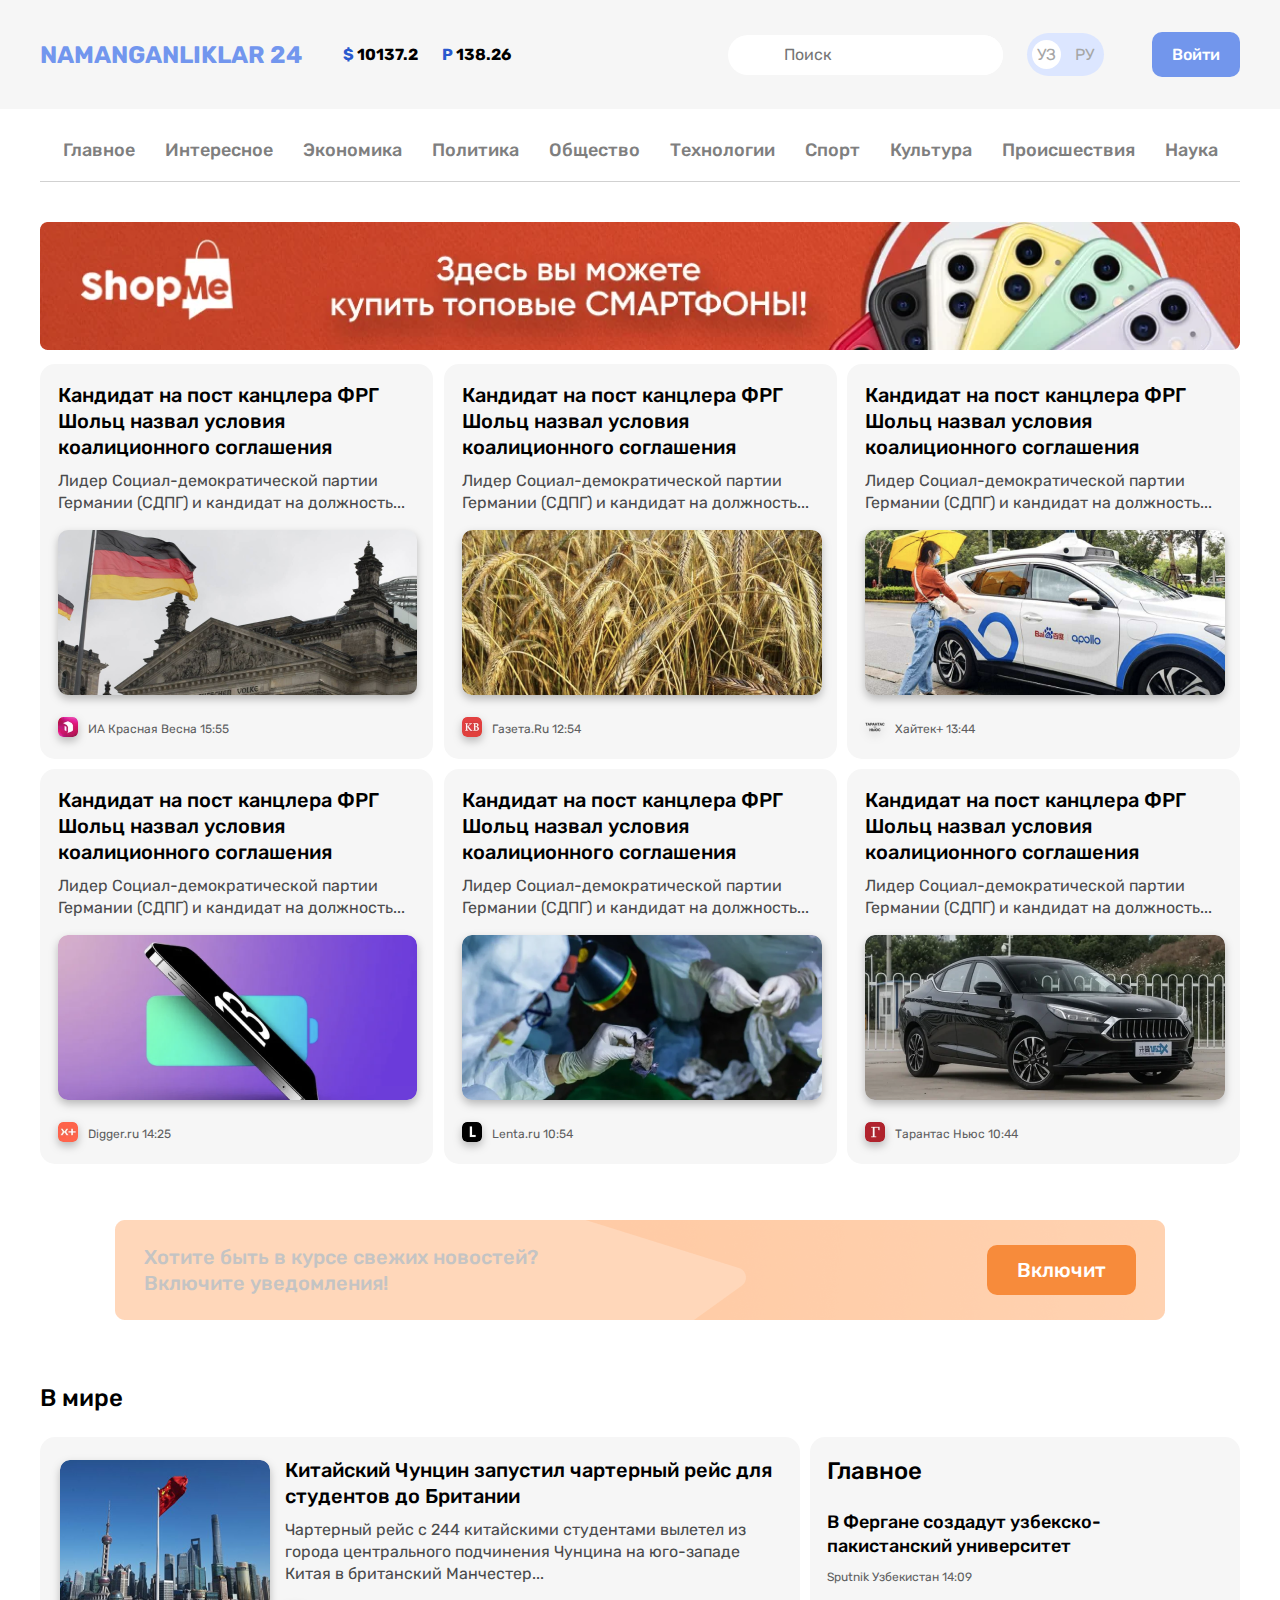
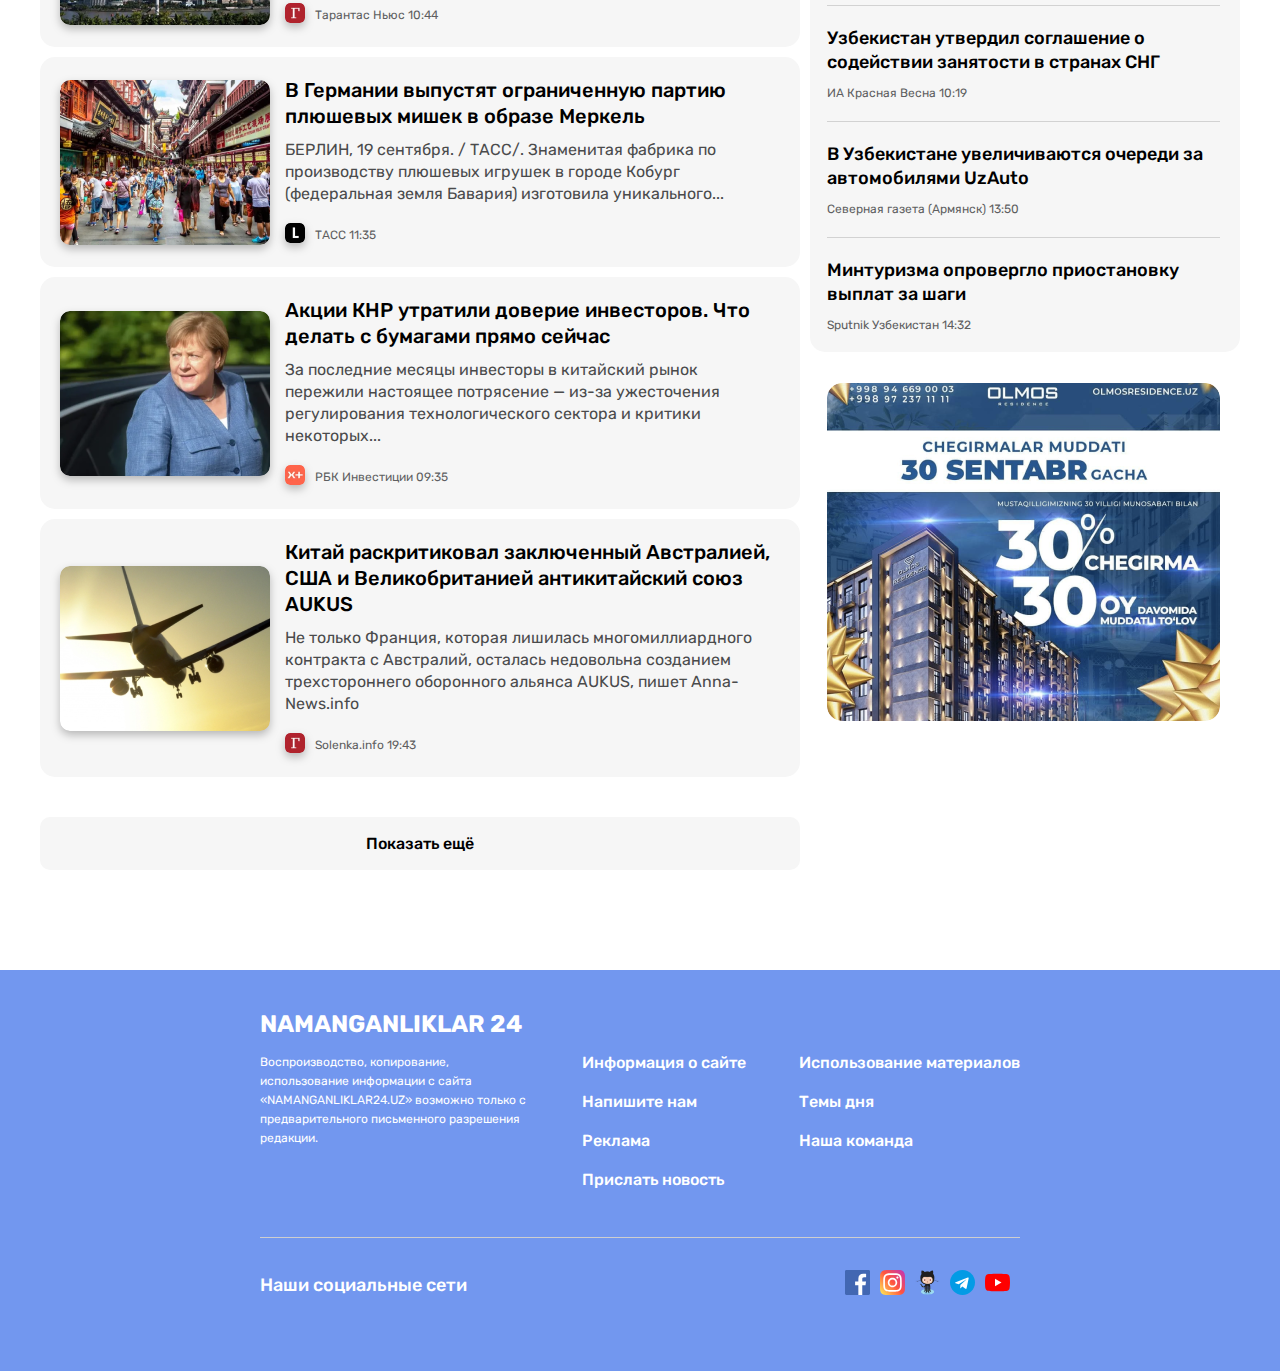
<file: index.html>
<!DOCTYPE html>
<html lang="en">
<head>
    <meta charset="UTF-8">
    <meta http-equiv="X-UA-Compatible" content="IE=edge">
    <meta name="viewport" content="width=device-width, initial-scale=1.0">
    <link rel="shortcut icon" href="images/IMG_20220930_093514_prev_ui.png" type="image/png">
    <link rel="stylesheet" href="https://cdnjs.cloudflare.com/ajax/libs/font-awesome/6.1.2/css/all.min.css" integrity="sha512-1sCRPdkRXhBV2PBLUdRb4tMg1w2YPf37qatUFeS7zlBy7jJI8Lf4VHwWfZZfpXtYSLy85pkm9GaYVYMfw5BC1A==" crossorigin="anonymous" referrerpolicy="no-referrer" />
    <title>Namanganliklar</title>
    <link rel="stylesheet" href="css/main.css">
    <link rel="stylesheet" href="css/shared.css">
</head>
<body>
    
    <header>

        <div class="container header-container">
            <div class="left-header">
                <a href="index.html" class="logo-link">NAMANGANLIKLAR 24</a>
                <div class="currency">
                    <p><span class="header-span">$</span> 10137.2</p>
                    <p><span class="header-span">P</span> 138.26</p>
                </div>
            </div>
            <div class="right-header">
                <div class="search-main">
                    <button class="fa-search-item"><i class="fas fa-search fasearch"></i></button>
                    <div class="search-box">
                        <label for="search-box" class="fas fa-search"></label>
                        <input type="search" id="search-box" placeholder="Поиск">
                    </div>
                </div>
                <div class="language">
                    <a href="#">УЗ</a>
                    <a href="#">РУ</a>
                </div>
                <a class="voyti" href="#">Войти</a>
            </div>
        </div>
    </header>

    <main>
        <div class="container">
            <div class="bottom-header">
                <nav>
                    <ul class="header-items">
                        <li class="header-item">
                            <a href="#">Главное</a>
                        </li>
                        <li class="header-item">
                            <a href="#">Интересное</a>
                        </li>
                        <li class="header-item">
                            <a href="#">Экономика</a>
                        </li>
                        <li class="header-item">
                            <a href="#">Политика</a>
                        </li>
                        <li class="header-item">
                            <a href="#">Общество</a>
                        </li>
                        <li class="header-item">
                            <a href="#">Технологии</a>
                        </li>
                        <li class="header-item">
                            <a href="#">Спорт</a>
                        </li>
                        <li class="header-item">
                            <a href="#">Культура</a>
                        </li>
                        <li class="header-item">
                            <a href="#">Происшествия</a>
                        </li>
                        <li class="header-item">
                            <a href="#">Наука</a>
                        </li>
                    </ul>
                </nav>
            </div>
        </div>

        <section class="main-img">
            <div class="container">
                <img src="images/main-img.png" alt="">
            </div>
        </section>


        <section class="home-main">

            <div class="container">
                <ul class="home-items">
                    <li class="home-item">
                        <h4>Кандидат на пост канцлера ФРГ Шольц назвал условия коалиционного соглашения</h4>
                        <p>Лидер Социал-демократической партии Германии (СДПГ) и кандидат на должность...</p>
                        <img class="home-main-img" src="images/home-main-img-1.png" alt="">
                        <div class="spans">
                            <span class="home-item-span">
                                <img src="images/home-span-img-1.svg" alt="">
                            </span>
                            <span class="home-item-span">
                                ИА Красная Весна 15:55
                            </span>
                        </div>
                    </li>
                    <li class="home-item">
                        <h4>Кандидат на пост канцлера ФРГ Шольц назвал условия коалиционного соглашения</h4>
                        <p>Лидер Социал-демократической партии Германии (СДПГ) и кандидат на должность...</p>
                        <img class="home-main-img" src="images/home-main-img-2.png" alt="">
                        <div class="spans">
                            <span class="home-item-span">
                                <img src="images/home-span-img-2.svg" alt="">
                            </span>
                            <span class="home-item-span">
                                Газета.Ru 12:54
                            </span>
                        </div>
                    </li>
                    <li class="home-item">
                        <h4>Кандидат на пост канцлера ФРГ Шольц назвал условия коалиционного соглашения</h4>
                        <p>Лидер Социал-демократической партии Германии (СДПГ) и кандидат на должность...</p>
                        <img class="home-main-img" src="images/home-main-img-3.png" alt="">
                        <div class="spans">
                            <span class="home-item-span">
                                <img src="images/home-span-img-3.svg" alt="">
                            </span>
                            <span class="home-item-span">
                                Хайтек+ 13:44
                            </span>
                        </div>
                    </li>
                </ul>
                
                <ul class="home-items">
                    <li class="home-item">
                        <h4>Кандидат на пост канцлера ФРГ Шольц назвал условия коалиционного соглашения</h4>
                        <p>Лидер Социал-демократической партии Германии (СДПГ) и кандидат на должность...</p>
                        <img class="home-main-img" src="images/home-main-img-4.png" alt="">
                        <div class="spans">
                            <span class="home-item-span">
                                <img src="images/home-span-img-4.svg" alt="">
                            </span>
                            <span class="home-item-span">
                                Digger.ru 14:25
                            </span>
                        </div>
                    </li>
                    <li class="home-item">
                        <h4>Кандидат на пост канцлера ФРГ Шольц назвал условия коалиционного соглашения</h4>
                        <p>Лидер Социал-демократической партии Германии (СДПГ) и кандидат на должность...</p>
                        <img class="home-main-img" src="images/home-main-img-5.png" alt="">
                        <div class="spans">
                            <span class="home-item-span">
                                <img src="images/home-span-img-5.svg" alt="">
                            </span>
                            <span class="home-item-span">
                                Lenta.ru 10:54
                            </span>
                        </div>
                    </li>
                    <li class="home-item">
                        <h4>Кандидат на пост канцлера ФРГ Шольц назвал условия коалиционного соглашения</h4>
                        <p>Лидер Социал-демократической партии Германии (СДПГ) и кандидат на должность...</p>
                        <img class="home-main-img" src="images/home-main-img-6.png" alt="">
                        <div class="spans">
                            <span class="home-item-span">
                                <img src="images/home-span-img-6.svg" alt="">
                            </span>
                            <span class="home-item-span">
                                Тарантас Ньюс 10:44
                            </span>
                        </div>
                    </li>
                </ul>
            </div>
            
        </section>

        <section class="vklyuchit">
            <div class="container">
                <h1>
                    Хотите быть в курсе свежих новостей? <br> Включите уведомления!
                </h1>
                <a href="#">Включит</a>
            </div>
        </section>

        <section class="mire">
            <div class="container">
                <h1 class="main-heading">В мире</h1>
                <div class="mire-main">
                    <div class="mire-left">
                        <ul>
                            <li>
                                <img class="home-main-img" src="images/mire-left-1.png" alt="">
                                <div class="mire-left-content">
                                    <h4>Китайский Чунцин запустил чартерный рейс для студентов до Британии</h4>
                                    <p>Чартерный рейс с 244 китайскими студентами вылетел из города центрального подчинения Чунцина на юго-западе Китая в британский Манчестер...</p>
                                    <div class="spans">
                                        <span class="home-item-span">
                                            <img src="images/home-span-img-6.svg" alt="">
                                        </span>
                                        <span class="home-item-span">
                                            Тарантас Ньюс 10:44
                                        </span>
                                    </div>
                                </div>
                            </li>
                            <li>
                                <img class="home-main-img" src="images/mire-left-2.png" alt="">
                                <div class="mire-left-content">
                                    <h4>В Германии выпустят ограниченную партию плюшевых мишек в образе Меркель</h4>
                                    <p>БЕРЛИН, 19 сентября. / ТАСС/. Знаменитая фабрика по производству плюшевых игрушек в городе Кобург (федеральная земля Бавария) изготовила уникального...</p>
                                    <div class="spans">
                                        <span class="home-item-span">
                                            <img src="images/home-span-img-5.svg" alt="">
                                        </span>
                                        <span class="home-item-span">
                                            ТАСС 11:35
                                        </span>
                                    </div>
                                </div>
                            </li>
                            <li>
                                <img class="home-main-img" src="images/mire-left-3.png" alt="">
                                <div class="mire-left-content">
                                    <h4>Акции КНР утратили доверие инвесторов. Что делать с бумагами прямо сейчас</h4>
                                    <p>За последние месяцы инвесторы в китайский рынок пережили настоящее потрясение — из-за ужесточения регулирования технологического сектора и критики некоторых...</p>
                                    <div class="spans">
                                        <span class="home-item-span">
                                            <img src="images/home-span-img-4.svg" alt="">
                                        </span>
                                        <span class="home-item-span">
                                            РБК Инвестиции 09:35
                                        </span>
                                    </div>
                                </div>
                            </li>
                            <li>
                                <img class="home-main-img" src="images/mire-left-4.png" alt="">
                                <div class="mire-left-content">
                                    <h4>Китай раскритиковал заключенный Австралией, США и Великобританией антикитайский союз AUKUS</h4>
                                    <p>Не только Франция, которая лишилась многомиллиардного контракта с Австралий, осталась недовольна созданием трехстороннего оборонного альянса AUKUS, пишет Anna-News.info</p>
                                    <div class="spans">
                                        <span class="home-item-span">
                                            <img src="images/home-span-img-6.svg" alt="">
                                        </span>
                                        <span class="home-item-span">
                                            Solenka.info 19:43
                                        </span>
                                    </div>
                                </div>
                            </li>
                        </ul>
                        <a href="html/list.html">Показать ещё </a>
                    </div>
                    <div class="mire-right">
                        <h1>Главное</h1>
                        <ul>
                            <li>
                                <h3>В Фергане создадут узбекско-пакистанский университет</h3>
                                <span class="home-item-span">
                                    Sputnik Узбекистан 14:09
                                </span>
                            </li>
                            <li>
                                <h3>Узбекистан утвердил соглашение о содействии занятости в странах СНГ</h3>
                                <span class="home-item-span">
                                    ИА Красная Весна 10:19
                                </span>
                            </li>
                            <li>
                                <h3>В Узбекистане увеличиваются очереди за автомобилями UzAuto</h3>
                                <span class="home-item-span">
                                    Северная газета (Армянск) 13:50
                                </span>
                            </li>
                            <li>
                                <h3>Минтуризма опровергло приостановку выплат за шаги</h3>
                                <span class="home-item-span">
                                    Sputnik Узбекистан 14:32
                                </span>
                            </li>
                        </ul>
                        <img src="images/glavnoye.png" alt="">
                    </div>
                </div>
            </div>
        </section>
    </main>

    <footer>
        <div class="container">
            <div class="top-footer">
                <a href="#" class="logo-link">NAMANGANLIKLAR 24</a>
                <div class="top-footer-content">
                    <div class="top-footer-info">
                        <p>
                            Воспроизводство, копирование, использование информации с сайта «NAMANGANLIKLAR24.UZ» возможно только с предварительного письменного разрешения редакции.
                        </p>
                    </div>
                    <ul class="footer-items">
                        <li>Информация о сайте</li>
                        <li>Напишите нам</li>
                        <li>Реклама</li>
                        <li>Прислать новость</li>
                    </ul>
                    <ul class="footer-items">
                        <li>Использование материалов</li>
                        <li>Темы дня</li>
                        <li>Наша команда</li>
                    </ul>
                </div>
            </div>
            <div class="bottom-footer">
                <p>Наши социальные сети</p>
                <ul>
                    <li>
                        <a href="https://facebook.com/javohirveb" target="_blank"><img src="images/free-icon-facebook-1384053 1.svg" alt=""></a>
                    </li>
                    <li>
                        <a href="https://instagram.com/javohirveb" target="_blank"><img src="images/free-icon-instagram-2111463 1.svg" alt=""></a>
                    </li>
                    <li>
                        <a href="https://github.com/javohirveb" target="_blank"><img src="images/Octocat.png" alt=""></a>
                    </li>
                    <li>
                        <a href="https://t.me/Javohir_Toxtasinov" target="_blank"><img src="images/free-icon-telegram-2111646 1.svg" alt=""></a>
                    </li>
                    <li>
                        <a href="https://www.youtube.com/channel/UCNDuwCIhVAWk0gHLneR2qtQ" target="_blank"><img src="images/free-icon-youtube-1384060 1.svg" alt=""></a>
                    </li>
                </ul>
            </div>
        </div>
        
    </footer>

</body>
</html>
</file>
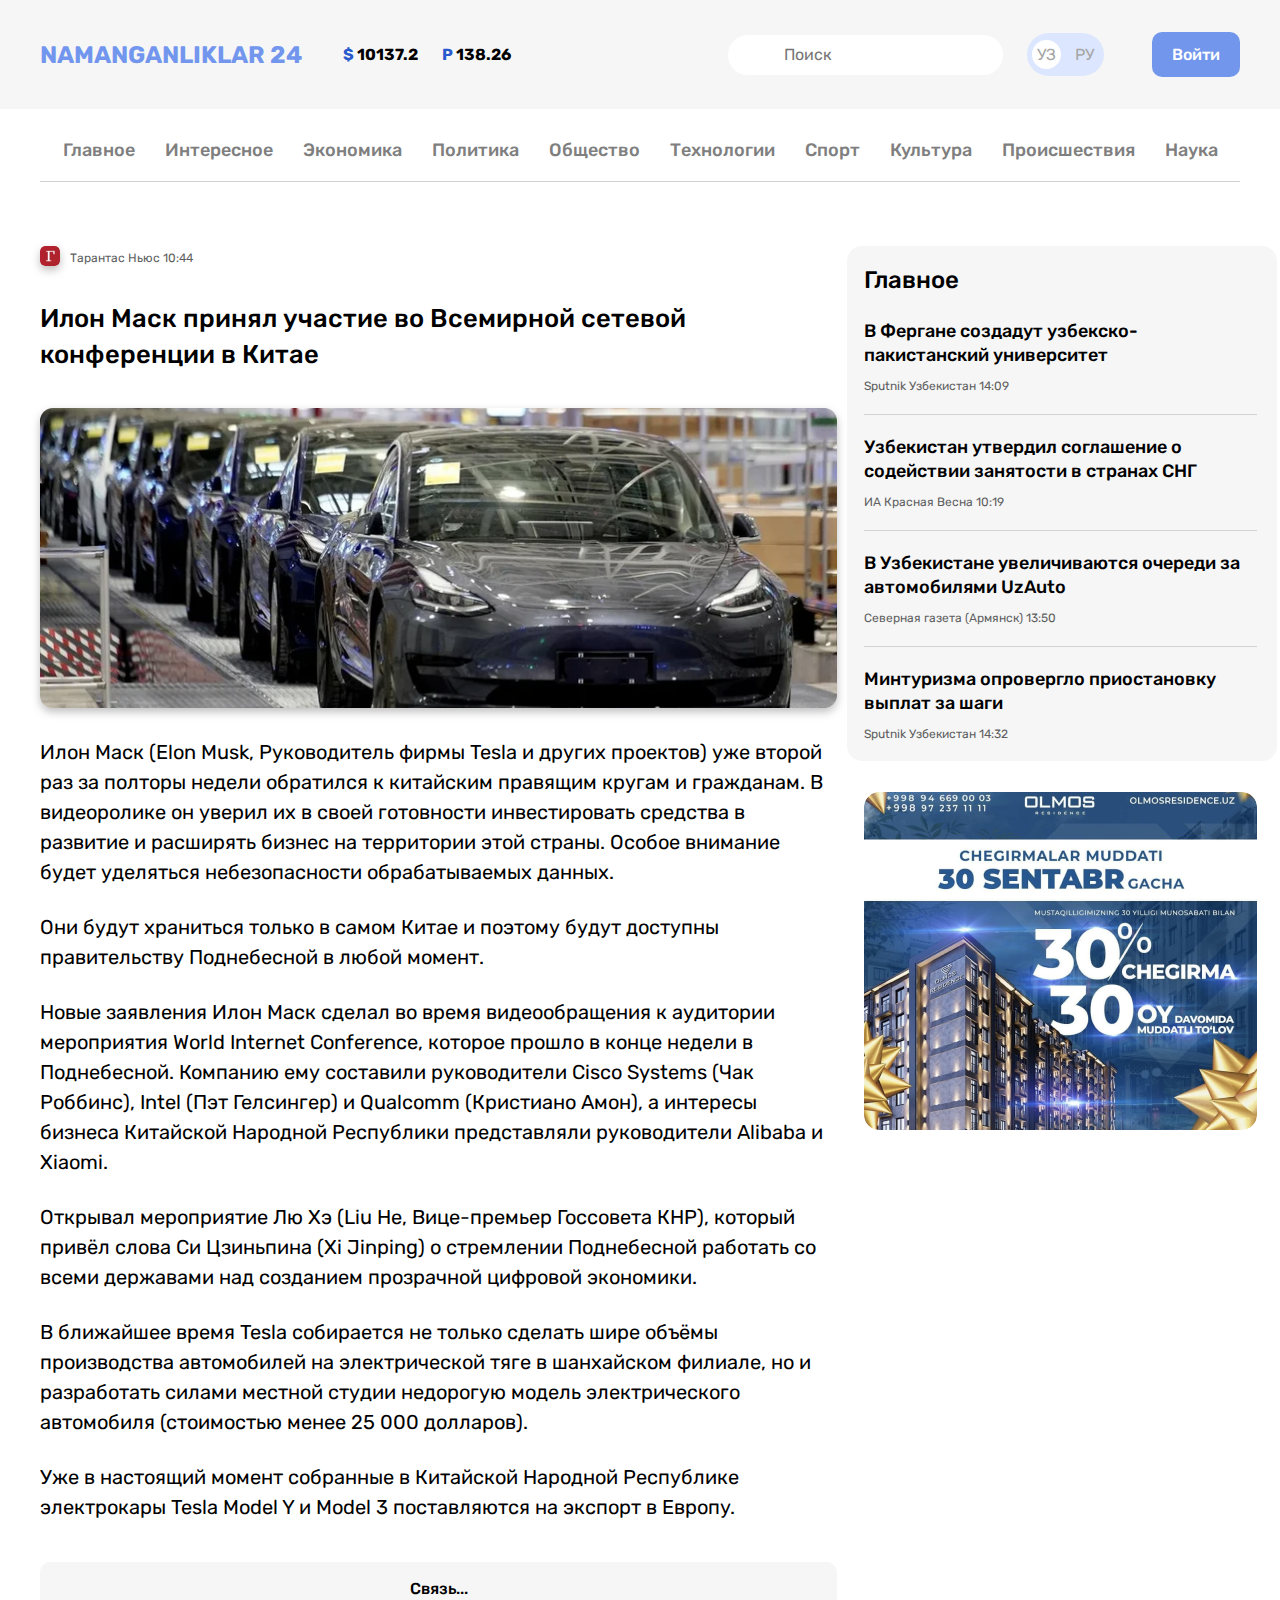
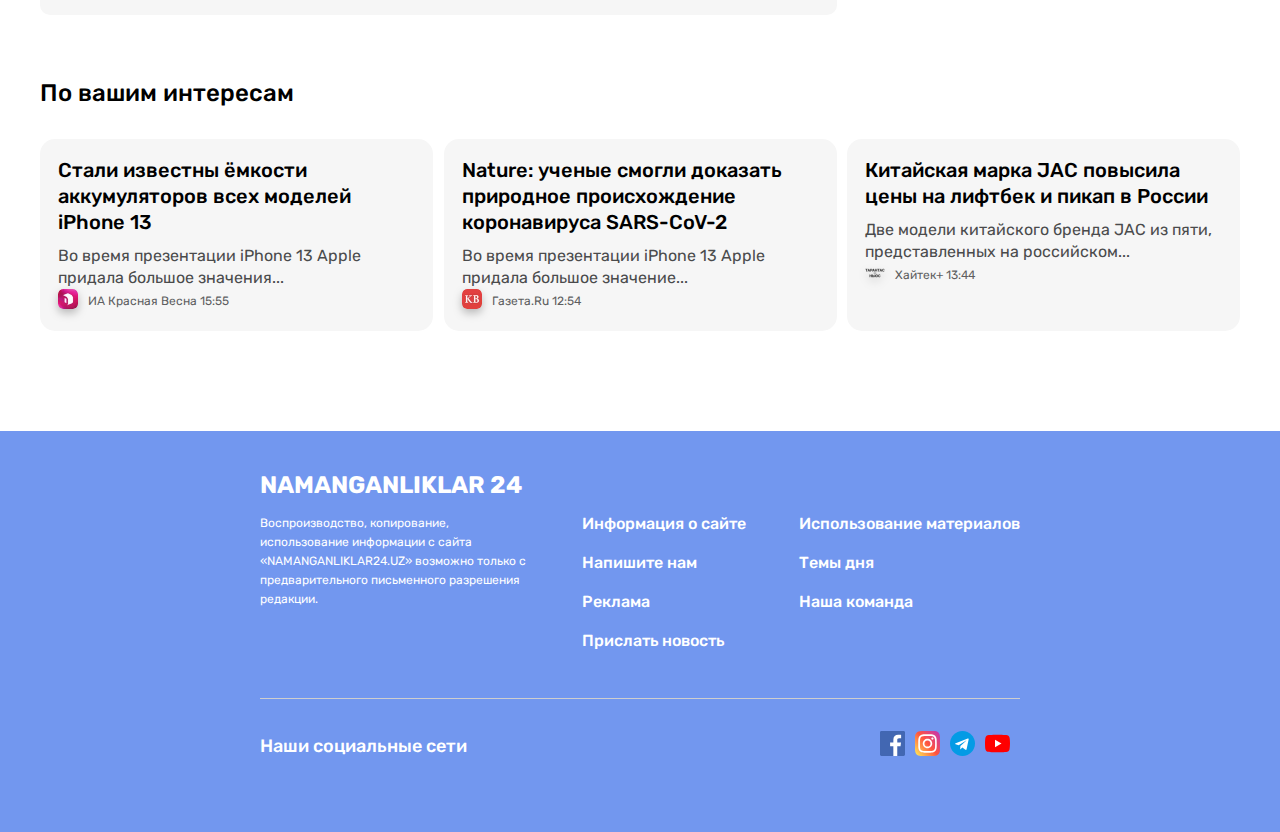
<file: html/article.html>
<!DOCTYPE html>
<html lang="en">
<head>
    <meta charset="UTF-8">
    <meta http-equiv="X-UA-Compatible" content="IE=edge">
    <meta name="viewport" content="width=device-width, initial-scale=1.0">
    <link rel="stylesheet" href="https://cdnjs.cloudflare.com/ajax/libs/font-awesome/6.1.2/css/all.min.css" integrity="sha512-1sCRPdkRXhBV2PBLUdRb4tMg1w2YPf37qatUFeS7zlBy7jJI8Lf4VHwWfZZfpXtYSLy85pkm9GaYVYMfw5BC1A==" crossorigin="anonymous" referrerpolicy="no-referrer" />
    <title>Namanganliklar</title>
    <link rel="stylesheet" href="../css/main.css">
    <link rel="stylesheet" href="../css/shared.css">
    <link rel="stylesheet" href="../css/article.css">
</head>
<body>
    
    <header>

        <div class="container header-container">
            <div class="left-header">
                <a href="../index.html" class="logo-link">NAMANGANLIKLAR 24</a>
                <div class="currency">
                    <p><span class="header-span">$</span> 10137.2</p>
                    <p><span class="header-span">P</span> 138.26</p>
                </div>
            </div>
            <div class="right-header">
                <div class="search-main">
                    <button class="fa-search-item"><i class="fas fa-search fasearch"></i></button>
                    <div class="search-box">
                        <label for="search-box" class="fas fa-search"></label>
                        <input type="search" id="search-box" placeholder="Поиск">
                    </div>
                </div>
                <div class="language">
                    <a href="#">УЗ</a>
                    <a href="#">РУ</a>
                </div>
                <a class="voyti" href="#">Войти</a>
            </div>
        </div>
    </header>

    <main>
        <div class="container">
            <div class="bottom-header">
                <nav>
                    <ul class="header-items">
                        <li class="header-item">
                            <a href="#">Главное</a>
                        </li>
                        <li class="header-item">
                            <a href="#">Интересное</a>
                        </li>
                        <li class="header-item">
                            <a href="#">Экономика</a>
                        </li>
                        <li class="header-item">
                            <a href="#">Политика</a>
                        </li>
                        <li class="header-item">
                            <a href="#">Общество</a>
                        </li>
                        <li class="header-item">
                            <a href="#">Технологии</a>
                        </li>
                        <li class="header-item">
                            <a href="#">Спорт</a>
                        </li>
                        <li class="header-item">
                            <a href="#">Культура</a>
                        </li>
                        <li class="header-item">
                            <a href="#">Происшествия</a>
                        </li>
                        <li class="header-item">
                            <a href="#">Наука</a>
                        </li>
                    </ul>
                </nav>
            </div>
        </div>

        <section class="mire">
            <div class="container">
                <div class="mire-main">
                    <div class="mire-left">
                        <div class="spans">
                            <span class="home-item-span">
                                <img src="../images/home-span-img-6.svg" alt="">
                            </span>
                            <span class="home-item-span">
                                Тарантас Ньюс 10:44
                            </span>
                        </div>
                        <h2>Илон Маск принял участие во Всемирной сетевой конференции в Китае</h2>
                        <img class="home-main-img" src="../images/article-img.png" alt="">
                        <p>Илон Маск (Elon Musk, Руководитель фирмы Tesla и других проектов) уже второй раз за полторы недели обратился к китайским правящим кругам и гражданам. В видеоролике он уверил их в своей готовности инвестировать средства в развитие и расширять бизнес на территории этой страны. Особое внимание будет уделяться небезопасности обрабатываемых данных. </p>
                        <p>Они будут храниться только в самом Китае и поэтому будут доступны правительству Поднебесной в любой момент.</p>
                        <p>Новые заявления Илон Маск сделал во время видеообращения к аудитории мероприятия World Internet Conference, которое прошло в конце недели в Поднебесной. Компанию ему составили руководители Cisco Systems (Чак Роббинс), Intel (Пэт Гелсингер) и Qualcomm (Кристиано Амон), а интересы бизнеса Китайской Народной Республики представляли руководители Alibaba и Xiaomi. </p>
                        <p>Открывал мероприятие Лю Хэ (Liu He, Вице-премьер Госсовета КНР), который привёл слова Си Цзиньпина (Xi Jinping) о стремлении Поднебесной работать со всеми державами над созданием прозрачной цифровой экономики.</p>
                        <p>В ближайшее время Tesla собирается не только сделать шире объёмы производства автомобилей на электрической тяге в шанхайском филиале, но и разработать силами местной студии недорогую модель электрического автомобиля (стоимостью менее 25 000 долларов).</p>
                        <p> Уже в настоящий момент собранные в Китайской Народной Республике электрокары Tesla Model Y и Model 3 поставляются на экспорт в Европу.</p>
                        <a href="contact.html">Связь...</a>
                    </div>
                    <div class="mire-right">
                        <h1>Главное</h1>
                        <ul>
                            <li>
                                <h3>В Фергане создадут узбекско-пакистанский университет</h3>
                                <span class="home-item-span">
                                    Sputnik Узбекистан 14:09
                                </span>
                            </li>
                            <li>
                                <h3>Узбекистан утвердил соглашение о содействии занятости в странах СНГ</h3>
                                <span class="home-item-span">
                                    ИА Красная Весна 10:19
                                </span>
                            </li>
                            <li>
                                <h3>В Узбекистане увеличиваются очереди за автомобилями UzAuto</h3>
                                <span class="home-item-span">
                                    Северная газета (Армянск) 13:50
                                </span>
                            </li>
                            <li>
                                <h3>Минтуризма опровергло приостановку выплат за шаги</h3>
                                <span class="home-item-span">
                                    Sputnik Узбекистан 14:32
                                </span>
                            </li>
                        </ul>
                        <img src="../images/glavnoye.png" alt="">
                    </div>
                </div>
            </div>
        </section>


        <section class="interested">
            <div class="container">
                <h1>По вашим интересам</h1>
                <ul class="home-items">
                    <li class="home-item">
                        <h4>Стали известны ёмкости аккумуляторов всех моделей iPhone 13</h4>
                        <p>Во время презентации iPhone 13 Apple придала большое значения...</p>
                        <div class="spans">
                            <span class="home-item-span">
                                <img src="../images/home-span-img-1.svg" alt="">
                            </span>
                            <span class="home-item-span">
                                ИА Красная Весна 15:55
                            </span>
                        </div>
                    </li>
                    <li class="home-item">
                        <h4>Nature: ученые смогли доказать природное происхождение коронавируса SARS-CoV-2</h4>
                        <p>Во время презентации iPhone 13 Apple придала большое значение...</p>
                        <div class="spans">
                            <span class="home-item-span">
                                <img src="../images/home-span-img-2.svg" alt="">
                            </span>
                            <span class="home-item-span">
                                Газета.Ru 12:54
                            </span>
                        </div>
                    </li>
                    <li class="home-item">
                        <h4>Китайская марка JAC повысила цены на лифтбек и пикап в России</h4>
                        <p>Две модели китайского бренда JAC из пяти, представленных на российском...</p>
                        <div class="spans">
                            <span class="home-item-span">
                                <img src="../images/home-span-img-3.svg" alt="">
                            </span>
                            <span class="home-item-span">
                                Хайтек+ 13:44
                            </span>
                        </div>
                    </li>
                </ul>
            </div>
        </section>
    </main>

    <footer>
        <div class="container">
            <div class="top-footer">
                <a href="#" class="logo-link">NAMANGANLIKLAR 24</a>
                <div class="top-footer-content">
                    <div class="top-footer-info">
                        <p>
                            Воспроизводство, копирование, использование информации с сайта «NAMANGANLIKLAR24.UZ» возможно только с предварительного письменного разрешения редакции.
                        </p>
                    </div>
                    <ul class="footer-items">
                        <li>Информация о сайте</li>
                        <li>Напишите нам</li>
                        <li>Реклама</li>
                        <li>Прислать новость</li>
                    </ul>
                    <ul class="footer-items">
                        <li>Использование материалов</li>
                        <li>Темы дня</li>
                        <li>Наша команда</li>
                    </ul>
                </div>
            </div>
            <div class="bottom-footer">
            <p>Наши социальные сети</p>
            <ul>
                <li>
                    <a href="#"><img src="../images/free-icon-facebook-1384053 1.svg" alt=""></a>
                </li>
                <li>
                    <a href="#"><img src="../images/free-icon-instagram-2111463 1.svg" alt=""></a>
                </li>
                <li>
                    <a href="#"><img src="../images/free-icon-telegram-2111646 1.svg" alt=""></a>
                </li>
                <li>
                    <a href="#"><img src="../images/free-icon-youtube-1384060 1.svg" alt=""></a>
                </li>
            </ul>
        </div>
        </div>
        
    </footer>

</body>
</html>
</file>
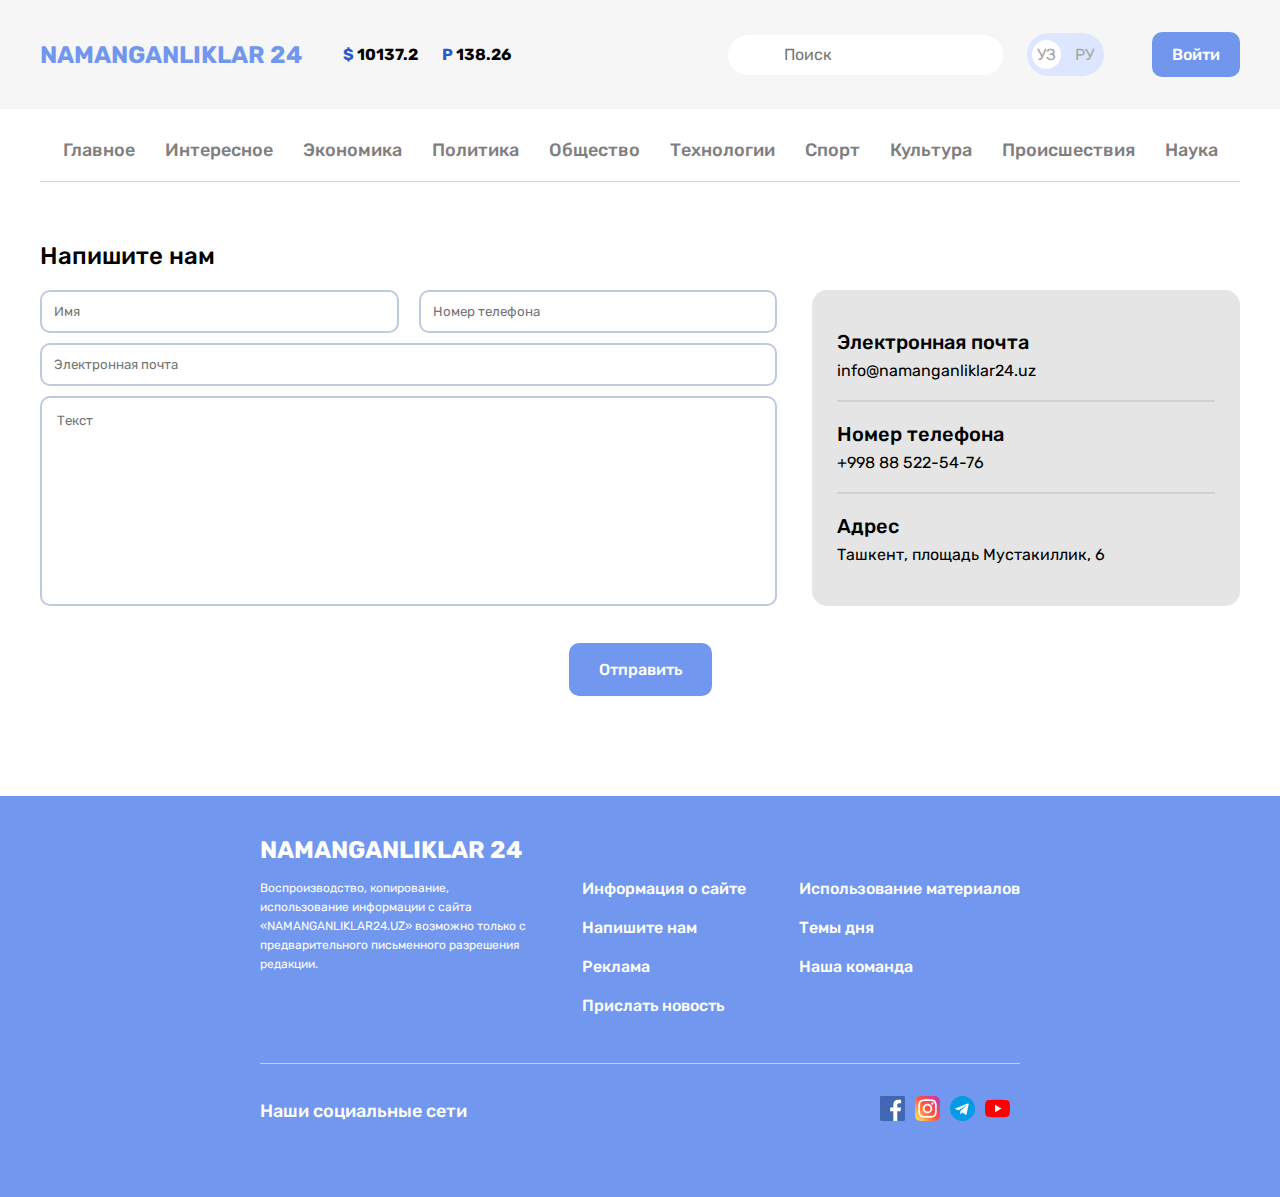
<file: html/contact.html>
<!DOCTYPE html>
<html lang="en">
<head>
    <meta charset="UTF-8">
    <meta http-equiv="X-UA-Compatible" content="IE=edge">
    <meta name="viewport" content="width=device-width, initial-scale=1.0">
    <link rel="stylesheet" href="https://cdnjs.cloudflare.com/ajax/libs/font-awesome/6.1.2/css/all.min.css" integrity="sha512-1sCRPdkRXhBV2PBLUdRb4tMg1w2YPf37qatUFeS7zlBy7jJI8Lf4VHwWfZZfpXtYSLy85pkm9GaYVYMfw5BC1A==" crossorigin="anonymous" referrerpolicy="no-referrer" />
    <title>Namanganliklar</title>
    <link rel="stylesheet" href="../css/main.css">
    <link rel="stylesheet" href="../css/shared.css">
    <link rel="stylesheet" href="../css/article.css">
    <link rel="stylesheet" href="../css/contact.css">
</head>
<body>
    
    <header>

        <div class="container header-container">
            <div class="left-header">
                <a href="../index.html" class="logo-link">NAMANGANLIKLAR 24</a>
                <div class="currency">
                    <p><span class="header-span">$</span> 10137.2</p>
                    <p><span class="header-span">P</span> 138.26</p>
                </div>
            </div>
            <div class="right-header">
                <div class="search-main">
                    <button class="fa-search-item"><i class="fas fa-search fasearch"></i></button>
                    <div class="search-box">
                        <label for="search-box" class="fas fa-search"></label>
                        <input type="search" id="search-box" placeholder="Поиск">
                    </div>
                </div>
                <div class="language">
                    <a href="#">УЗ</a>
                    <a href="#">РУ</a>
                </div>
                <a class="voyti" href="#">Войти</a>
            </div>
        </div>
    </header>

    <main>
        <div class="container">
            <div class="bottom-header">
                <nav>
                    <ul class="header-items">
                        <li class="header-item">
                            <a href="#">Главное</a>
                        </li>
                        <li class="header-item">
                            <a href="#">Интересное</a>
                        </li>
                        <li class="header-item">
                            <a href="#">Экономика</a>
                        </li>
                        <li class="header-item">
                            <a href="#">Политика</a>
                        </li>
                        <li class="header-item">
                            <a href="#">Общество</a>
                        </li>
                        <li class="header-item">
                            <a href="#">Технологии</a>
                        </li>
                        <li class="header-item">
                            <a href="#">Спорт</a>
                        </li>
                        <li class="header-item">
                            <a href="#">Культура</a>
                        </li>
                        <li class="header-item">
                            <a href="#">Происшествия</a>
                        </li>
                        <li class="header-item">
                            <a href="#">Наука</a>
                        </li>
                    </ul>
                </nav>
            </div>
        </div>

        <section class="info-contact">
            <div class="container">
                <h1>Напишите нам</h1>
                <div class="info-contact-main">
                    <div class="info-contact-left"> 
                        <div class="row">
                            <input type="text" id="fname" name="firstname" placeholder="Имя">
                            <input type="number" id="number" name="number" placeholder="Номер телефона">
                        </div>
                        <input type="email" id="email" name="email" placeholder="Электронная почта">
                        <div class="row">
                            <textarea id="text" name="text" placeholder="Текст"></textarea>
                        </div>
                    </div>
                    <div class="info-contact-right">
                        <ul class="contact-items">
                            <li class="contact-item">
                                <h3>Электронная почта</h3>
                                <p>info@namanganliklar24.uz</p>
                            </li>
                            <li class="contact-item">
                                <h3>Номер телефона</h3>
                                <p>+998 88 522-54-76</p>
                            </li>
                            <li class="contact-item">
                                <h3>Адрес</h3>
                                <p>Ташкент, площадь Мустакиллик, 6 </p>
                            </li>
                        </ul>
                    </div>
                </div>
                <div class="input-center"><input type="submit" value="Отправить"></div>
            </div>
        </section>


        
    </main>

    <footer>
        <div class="container">
            <div class="top-footer">
                <a href="#" class="logo-link">NAMANGANLIKLAR 24</a>
                <div class="top-footer-content">
                    <div class="top-footer-info">
                        <p>
                            Воспроизводство, копирование, использование информации с сайта «NAMANGANLIKLAR24.UZ» возможно только с предварительного письменного разрешения редакции.
                        </p>
                    </div>
                    <ul class="footer-items">
                        <li>Информация о сайте</li>
                        <li>Напишите нам</li>
                        <li>Реклама</li>
                        <li>Прислать новость</li>
                    </ul>
                    <ul class="footer-items">
                        <li>Использование материалов</li>
                        <li>Темы дня</li>
                        <li>Наша команда</li>
                    </ul>
                </div>
            </div>
            <div class="bottom-footer">
            <p>Наши социальные сети</p>
            <ul>
                <li>
                    <a href="#"><img src="../images/free-icon-facebook-1384053 1.svg" alt=""></a>
                </li>
                <li>
                    <a href="#"><img src="../images/free-icon-instagram-2111463 1.svg" alt=""></a>
                </li>
                <li>
                    <a href="#"><img src="../images/free-icon-telegram-2111646 1.svg" alt=""></a>
                </li>
                <li>
                    <a href="#"><img src="../images/free-icon-youtube-1384060 1.svg" alt=""></a>
                </li>
            </ul>
        </div>
        </div>
        
    </footer>

</body>
</html>
</file>
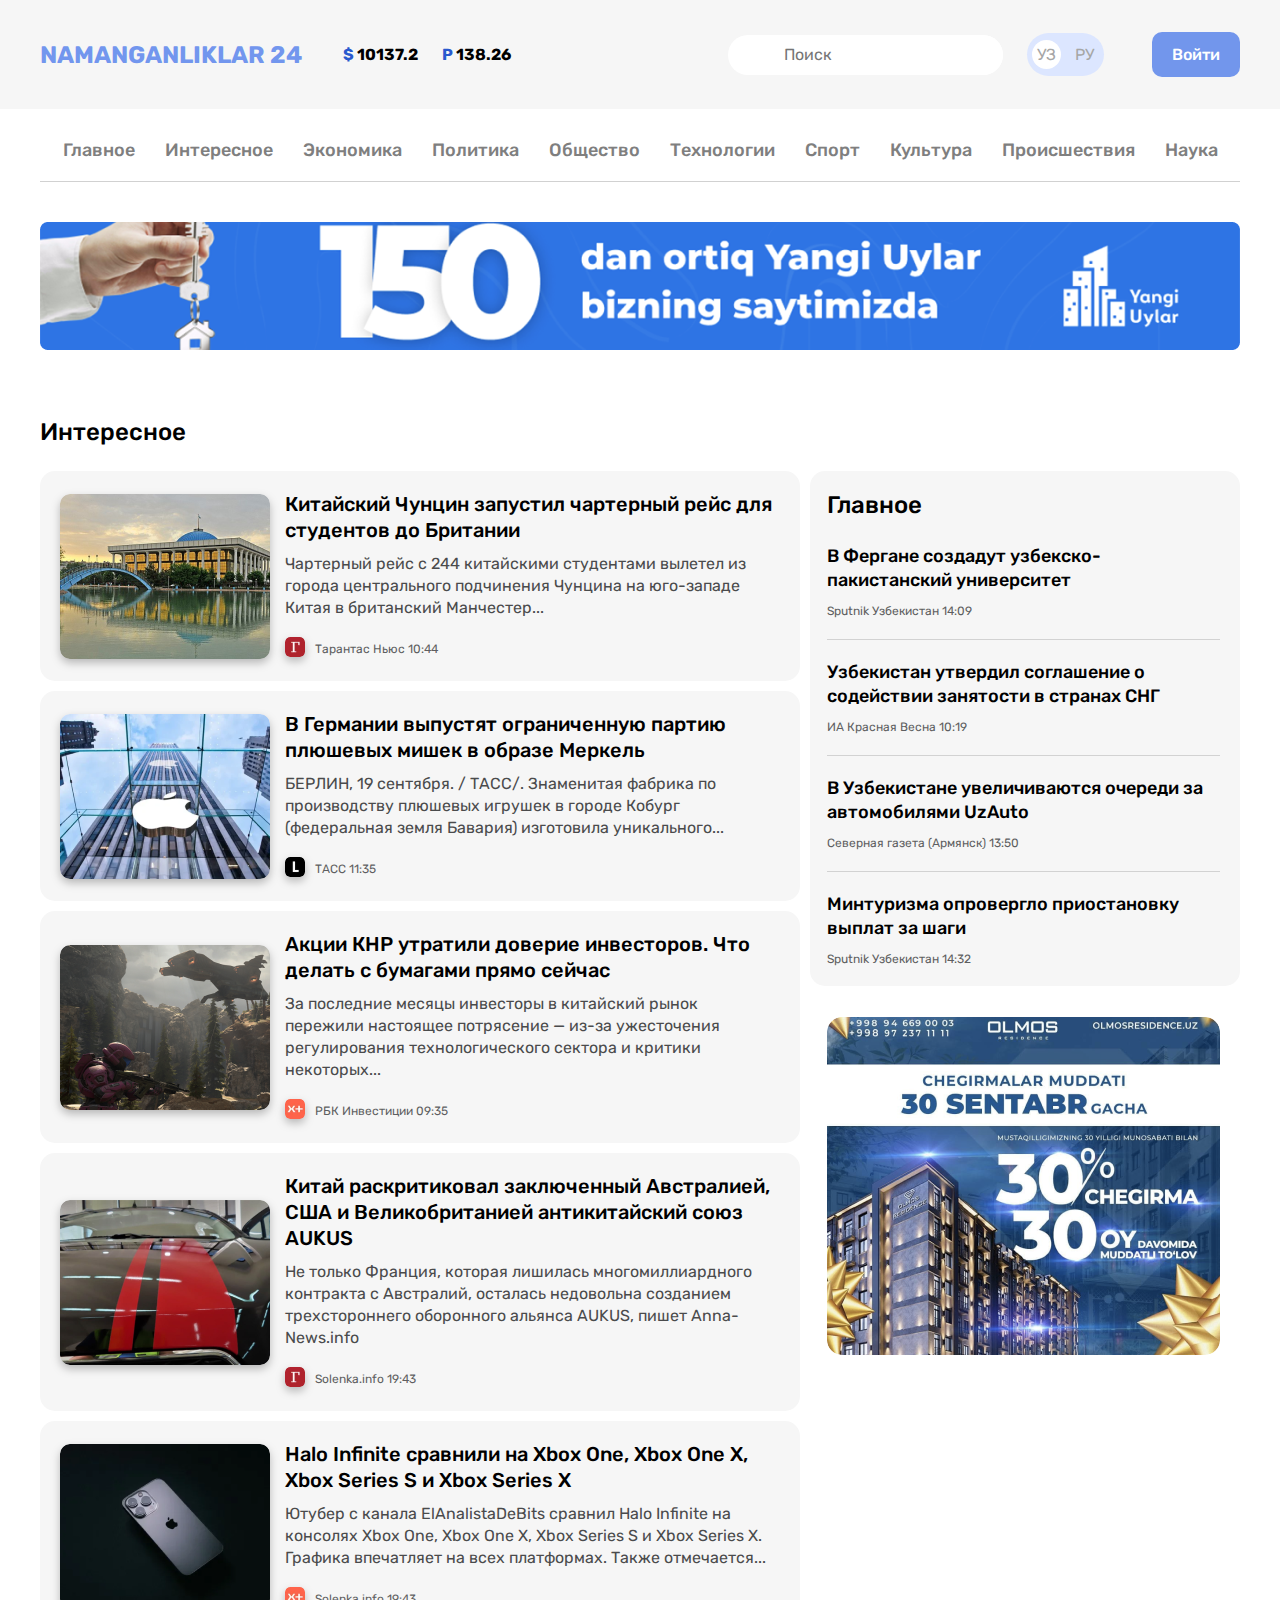
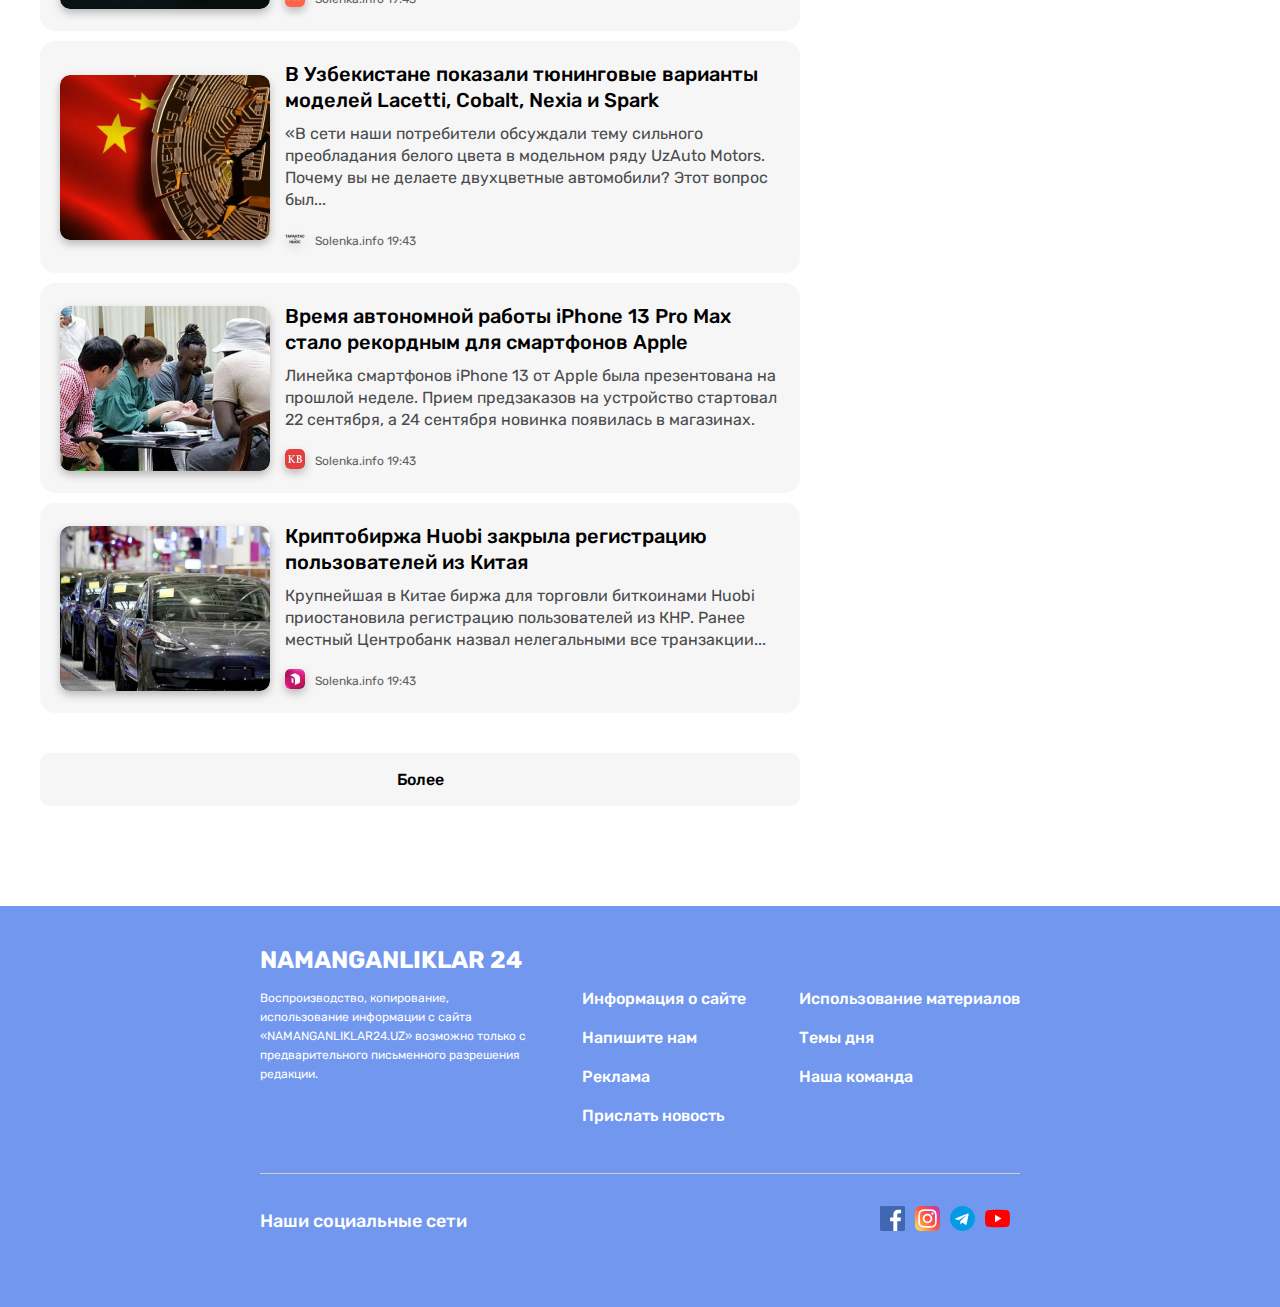
<file: html/list.html>
<!DOCTYPE html>
<html lang="en">
<head>
    <meta charset="UTF-8">
    <meta http-equiv="X-UA-Compatible" content="IE=edge">
    <meta name="viewport" content="width=device-width, initial-scale=1.0">
    <link rel="stylesheet" href="https://cdnjs.cloudflare.com/ajax/libs/font-awesome/6.1.2/css/all.min.css" integrity="sha512-1sCRPdkRXhBV2PBLUdRb4tMg1w2YPf37qatUFeS7zlBy7jJI8Lf4VHwWfZZfpXtYSLy85pkm9GaYVYMfw5BC1A==" crossorigin="anonymous" referrerpolicy="no-referrer" />
    <title>Namanganliklar</title>
    <link rel="stylesheet" href="../css/main.css">
    <link rel="stylesheet" href="../css/shared.css">
</head>
<body>
    
    <header>

        <div class="container header-container">
            <div class="left-header">
                <a href="../index.html" class="logo-link">NAMANGANLIKLAR 24</a>
                <div class="currency">
                    <p><span class="header-span">$</span> 10137.2</p>
                    <p><span class="header-span">P</span> 138.26</p>
                </div>
            </div>
            <div class="right-header">
                <div class="search-main">
                    <button class="fa-search-item"><i class="fas fa-search fasearch"></i></button>
                    <div class="search-box">
                        <label for="search-box" class="fas fa-search"></label>
                        <input type="search" id="search-box" placeholder="Поиск">
                    </div>
                </div>
                <div class="language">
                    <a href="#">УЗ</a>
                    <a href="#">РУ</a>
                </div>
                <a class="voyti" href="#">Войти</a>
            </div>
        </div>
    </header>

    <main>
        <div class="container">
            <div class="bottom-header">
                <nav>
                    <ul class="header-items">
                        <li class="header-item">
                            <a href="#">Главное</a>
                        </li>
                        <li class="header-item">
                            <a href="#">Интересное</a>
                        </li>
                        <li class="header-item">
                            <a href="#">Экономика</a>
                        </li>
                        <li class="header-item">
                            <a href="#">Политика</a>
                        </li>
                        <li class="header-item">
                            <a href="#">Общество</a>
                        </li>
                        <li class="header-item">
                            <a href="#">Технологии</a>
                        </li>
                        <li class="header-item">
                            <a href="#">Спорт</a>
                        </li>
                        <li class="header-item">
                            <a href="#">Культура</a>
                        </li>
                        <li class="header-item">
                            <a href="#">Происшествия</a>
                        </li>
                        <li class="header-item">
                            <a href="#">Наука</a>
                        </li>
                    </ul>
                </nav>
            </div>
        </div>

        <section class="main-img">
            <div class="container">
                <img src="../images/main-img-2.png" alt="">
            </div>
        </section>


        <section class="mire">
            <div class="container">
                <h1 class="main-heading">Интересное</h1>
                <div class="mire-main">
                    <div class="mire-left">
                        <ul>
                            <li>
                                <img class="home-main-img" src="../images/image 3-7.png" alt="">
                                <div class="mire-left-content">
                                    <h4>Китайский Чунцин запустил чартерный рейс для студентов до Британии</h4>
                                    <p>Чартерный рейс с 244 китайскими студентами вылетел из города центрального подчинения Чунцина на юго-западе Китая в британский Манчестер...</p>
                                    <div class="spans">
                                        <span class="home-item-span">
                                            <img src="../images/home-span-img-6.svg" alt="">
                                        </span>
                                        <span class="home-item-span">
                                            Тарантас Ньюс 10:44
                                        </span>
                                    </div>
                                </div>
                            </li>
                            <li>
                                <img class="home-main-img" src="../images/image 3-6.png" alt="">
                                <div class="mire-left-content">
                                    <h4>В Германии выпустят ограниченную партию плюшевых мишек в образе Меркель</h4>
                                    <p>БЕРЛИН, 19 сентября. / ТАСС/. Знаменитая фабрика по производству плюшевых игрушек в городе Кобург (федеральная земля Бавария) изготовила уникального...</p>
                                    <div class="spans">
                                        <span class="home-item-span">
                                            <img src="../images/home-span-img-5.svg" alt="">
                                        </span>
                                        <span class="home-item-span">
                                            ТАСС 11:35
                                        </span>
                                    </div>
                                </div>
                            </li>
                            <li>
                                <img class="home-main-img" src="../images/image 3-5.png" alt="">
                                <div class="mire-left-content">
                                    <h4>Акции КНР утратили доверие инвесторов. Что делать с бумагами прямо сейчас</h4>
                                    <p>За последние месяцы инвесторы в китайский рынок пережили настоящее потрясение — из-за ужесточения регулирования технологического сектора и критики некоторых...</p>
                                    <div class="spans">
                                        <span class="home-item-span">
                                            <img src="../images/home-span-img-4.svg" alt="">
                                        </span>
                                        <span class="home-item-span">
                                            РБК Инвестиции 09:35
                                        </span>
                                    </div>
                                </div>
                            </li>
                            <li>
                                <img class="home-main-img" src="../images/image 3-4.png" alt="">
                                <div class="mire-left-content">
                                    <h4>Китай раскритиковал заключенный Австралией, США и Великобританией антикитайский союз AUKUS</h4>
                                    <p>Не только Франция, которая лишилась многомиллиардного контракта с Австралий, осталась недовольна созданием трехстороннего оборонного альянса AUKUS, пишет Anna-News.info</p>
                                    <div class="spans">
                                        <span class="home-item-span">
                                            <img src="../images/home-span-img-6.svg" alt="">
                                        </span>
                                        <span class="home-item-span">
                                            Solenka.info 19:43
                                        </span>
                                    </div>
                                </div>
                            </li>
                            <li>
                                <img class="home-main-img" src="../images/image 3-3.png" alt="">
                                <div class="mire-left-content">
                                    <h4>Halo Infinite сравнили на Xbox One, Xbox One X, Xbox Series S и Xbox Series X</h4>
                                    <p>Ютубер с канала ElAnalistaDeBits сравнил Halo Infinite на консолях Xbox One, Xbox One X, Xbox Series S и Xbox Series X. Графика впечатляет на всех платформах. Также отмечается...</p>
                                    <div class="spans">
                                        <span class="home-item-span">
                                            <img src="../images/home-span-img-4.svg" alt="">
                                        </span>
                                        <span class="home-item-span">
                                            Solenka.info 19:43
                                        </span>
                                    </div>
                                </div>
                            </li>
                            <li>
                                <img class="home-main-img" src="../images/image 3-2.png" alt="">
                                <div class="mire-left-content">
                                    <h4>В Узбекистане показали тюнинговые варианты моделей Lacetti, Cobalt, Nexia и Spark</h4>
                                    <p>«В сети наши потребители обсуждали тему сильного преобладания белого цвета в модельном ряду UzAuto Motors. Почему вы не делаете двухцветные автомобили? Этот вопрос был...</p>
                                    <div class="spans">
                                        <span class="home-item-span">
                                            <img src="../images/home-span-img-3.svg" alt="">
                                        </span>
                                        <span class="home-item-span">
                                            Solenka.info 19:43
                                        </span>
                                    </div>
                                </div>
                            </li>
                            <li>
                                <img class="home-main-img" src="../images/image 3-1.png" alt="">
                                <div class="mire-left-content">
                                    <h4>Время автономной работы iPhone 13 Pro Max стало рекордным для смартфонов Apple</h4>
                                    <p>Линейка смартфонов iPhone 13 от Apple была презентована на прошлой неделе. Прием предзаказов на устройство стартовал 22 сентября, а 24 сентября новинка появилась в магазинах.</p>
                                    <div class="spans">
                                        <span class="home-item-span">
                                            <img src="../images/home-span-img-2.svg" alt="">
                                        </span>
                                        <span class="home-item-span">
                                            Solenka.info 19:43
                                        </span>
                                    </div>
                                </div>
                            </li>
                            <li>
                                <img class="home-main-img" src="../images/image 3.png" alt="">
                                <div class="mire-left-content">
                                    <h4>Криптобиржа Huobi закрыла регистрацию пользователей из Китая</h4>
                                    <p>Крупнейшая в Китае биржа для торговли биткоинами Huobi приостановила регистрацию пользователей из КНР. Ранее местный Центробанк назвал нелегальными все транзакции...</p>
                                    <div class="spans">
                                        <span class="home-item-span">
                                            <img src="../images/home-span-img-1.svg" alt="">
                                        </span>
                                        <span class="home-item-span">
                                            Solenka.info 19:43
                                        </span>
                                    </div>
                                </div>
                            </li>
                        </ul>
                        <a href="article.html">Более</a>
                    </div>
                    <div class="mire-right">
                        <h1>Главное</h1>
                        <ul>
                            <li>
                                <h3>В Фергане создадут узбекско-пакистанский университет</h3>
                                <span class="home-item-span">
                                    Sputnik Узбекистан 14:09
                                </span>
                            </li>
                            <li>
                                <h3>Узбекистан утвердил соглашение о содействии занятости в странах СНГ</h3>
                                <span class="home-item-span">
                                    ИА Красная Весна 10:19
                                </span>
                            </li>
                            <li>
                                <h3>В Узбекистане увеличиваются очереди за автомобилями UzAuto</h3>
                                <span class="home-item-span">
                                    Северная газета (Армянск) 13:50
                                </span>
                            </li>
                            <li>
                                <h3>Минтуризма опровергло приостановку выплат за шаги</h3>
                                <span class="home-item-span">
                                    Sputnik Узбекистан 14:32
                                </span>
                            </li>
                        </ul>
                        <img src="../images/glavnoye.png" alt="">
                    </div>
                </div>
            </div>
        </section>
    </main>

    <footer>
        <div class="container">
            <div class="top-footer">
                <a href="#" class="logo-link">NAMANGANLIKLAR 24</a>
                <div class="top-footer-content">
                    <div class="top-footer-info">
                        <p>
                            Воспроизводство, копирование, использование информации с сайта «NAMANGANLIKLAR24.UZ» возможно только с предварительного письменного разрешения редакции.
                        </p>
                    </div>
                    <ul class="footer-items">
                        <li>Информация о сайте</li>
                        <li>Напишите нам</li>
                        <li>Реклама</li>
                        <li>Прислать новость</li>
                    </ul>
                    <ul class="footer-items">
                        <li>Использование материалов</li>
                        <li>Темы дня</li>
                        <li>Наша команда</li>
                    </ul>
                </div>
            </div>
            <div class="bottom-footer">
            <p>Наши социальные сети</p>
            <ul>
                <li>
                    <a href="#"><img src="../images/free-icon-facebook-1384053 1.svg" alt=""></a>
                </li>
                <li>
                    <a href="#"><img src="../images/free-icon-instagram-2111463 1.svg" alt=""></a>
                </li>
                <li>
                    <a href="#"><img src="../images/free-icon-telegram-2111646 1.svg" alt=""></a>
                </li>
                <li>
                    <a href="#"><img src="../images/free-icon-youtube-1384060 1.svg" alt=""></a>
                </li>
            </ul>
        </div>
        </div>
        
    </footer>

</body>
</html>
</file>
<file: css/main.css>
.home-items {
    display: flex;
    justify-content: space-between;
    margin-top: 3rem;
}

.home-items {
    margin-top: 10px;
}

.home-item {
    width: 393px;
    padding: 18px;
    list-style: none;
    background-color: #F6F6F6;
    border-radius: 15px;
}

.home-item h4 {
    font-weight: 500;
    font-size: 20px;
    line-height: 26px;
    flex: none;
    order: 0;
    flex-grow: 0;
}

.home-item p {
    font-weight: 400;
    font-size: 16px;
    line-height: 22px;
    color: #4A4B4C;
    flex: none;
    order: 1;
    flex-grow: 0;
    margin-top: 10px;
}

.home-main-img {
    border-radius: 10px;
    margin-top: 1rem;
    filter: drop-shadow(0px 4px 4px rgba(0, 0, 0, 0.25));
}

.spans {
    margin-top: 18px;
    display: flex;
    align-items: center;
}

.home-item-span {
    margin-right: 10px;
}

.home-item-span:last-child {
    margin-right: 0;
    font-weight: 400;
    font-size: 12px;
    line-height: 14px;
    color: #5E5F61;
}

.home-item-span img {
    border-radius: 5px;
    filter: drop-shadow(0px 4px 4px rgba(0, 0, 0, 0.25));
}

.vklyuchit {
    margin-top: 3.5rem;
}

.vklyuchit .container {
    display: flex;
    justify-content: space-between;
    align-items: center;
    background: url(../images/img-bg.png);
    width: 1050px;
    padding: 1.5rem 29px;
}

.vklyuchit .container h1 {
    font-weight: 500;
    font-size: 20px;
    line-height: 26px;
    color: #C4C4C4;
}

.vklyuchit .container a {
    background: #F78B3B;
    padding: 13px 30px;
    text-decoration: none;
    border-radius: 10px;
    font-weight: 500;
    font-size: 20px;
    color: #FFFFFF;
    flex: none;
    order: 0;
    flex-grow: 0;
}

.vklyuchit .container a:hover {
    opacity: 0.8;
}

.vklyuchit .container a:active {
    opacity: 0.6;
}

.mire {
    margin-top: 4rem;
}

.mire-main {
    display: flex;
}

.main-heading {
    font-weight: 500;
    font-size: 24px;
    margin-bottom: 25px;
}

.mire-left ul li {
    margin-top: 10px;
    display: flex;
    align-items: center;
    padding: 20px;
    background-color: #F6F6F6;
    border-radius: 15px;
    list-style: none;
}

.mire-left ul li:first-child {
    margin-top: 0;
}

.mire-left ul li .home-main-img {
    margin-top: 0;
}

.mire-left-content {
    margin-left: 15px;
}

.mire-left-content h4 {
    font-weight: 500;
    font-size: 20px;
    line-height: 26px;
    flex: none;
    order: 0;
    flex-grow: 0;
}

.mire-left-content p {
    font-weight: 400;
    font-size: 16px;
    line-height: 22px;
    color: #4A4B4C;
    flex: none;
    order: 1;
    flex-grow: 0;
    margin-top: 10px;
}

.mire-left a {
    text-decoration: none;
    display: inline-block;
    width: 100%;
    background-color: #F6F6F6;
    text-align: center;
    margin-top: 2.5rem;
    padding-top: 17px;
    padding-bottom: 17px;
    border-radius: 10px;
    color: #000;
    font-weight: 500;
    font-size: 16px;
}

.mire-left a:hover {
    background-color: #aeb8c2;
}

.mire-left a:active {
    background-color: #aeb8c28e;
}

.mire-right {
    padding: 20px 20px 25px 17px;
    border-radius: 15px;
    margin-left: 10px;
    background-color: #F6F6F6;
    height: 515px;
}

.mire-right h1 {
    font-weight: 500;
    font-size: 24px;
}

.mire-right ul li {
    list-style: none;
    margin-top: 20px;
    padding-bottom: 20px;
    border-bottom: 1px solid #D2D2D2;
}

.mire-right ul li:first-child {
    margin-top: 25px;
}

.mire-right ul li:last-child {
    border-bottom: 0;
}

.mire-right ul li h3 {
    font-weight: 500;
    font-size: 18px;
    line-height: 24px;
    flex: none;
    order: 0;
    flex-grow: 0;
    margin-bottom: 8px;
}

.mire-right img {
    border-radius: 15px;
    margin-top: 30px;
    padding: 0;
}

@media only screen and (max-width: 991px) {

    .home-main .container {
        display: flex;
    }

    .home-items {
        flex-wrap: wrap;
    }

    .home-item {
        margin-top: 25px;
    }

    .vklyuchit {
        display: none;
    }

    .mire-left ul li {
        flex-direction: column;
        align-items: flex-start;
    }

    .mire-left-content {
        margin-top: 20px;
        margin-left: 0;
    }
}

@media only screen and (max-width: 767px) {

    .mire-right {
        display: none;
    }

    .mire-left ul li {
        flex-direction: row;
        align-items: center;
    }

    .mire-left-content {
        margin-left: 20px;
    }

    .home-main .container {
        flex-wrap: wrap;
    }

    .home-items {
        flex-wrap: wrap;
        justify-content: center;
    }

}

@media only screen and (max-width: 497px) {

    .mire-left ul li {
        flex-direction: column;
    }

    .home-item {
        width: 100%;
    }

    .home-main-img {
        width: 100%;
    }

}
</file>
<file: css/shared.css>
@import url('https://fonts.googleapis.com/css2?family=Rubik:wght@400;500;700&display=swap');

* {
    margin: 0;
    padding: 0;
    box-sizing: border-box;
    font-family: 'Rubik', sans-serif;
}

*:focus {
    outline: 2px dotted #2959CE;
    outline-offset: 3px;
}

.container {
    width: 100%;
    max-width: 1240px;
    padding-left: 20px;
    padding-right: 20px;
    margin-left: auto;
    margin-right: auto;
}

header {
    padding: 2rem 20px;
    background: #F6F6F6;
}


.header-container {
    display: flex;
    align-items: center;
    justify-content: space-between;
}

.left-header, .right-header {
    display: flex;
    align-items: center;
}

.logo-link {
    text-decoration: none;
    margin-right: 41px;
    font-weight: 700;
    font-size: 24px;
    color: #7296EE;
}

.logo-link:hover {
    opacity: 0.8;
}

.logo-link:active {
    opacity: 0.6;
}

.currency {
    display: flex;
}

.currency p {
    font-weight: 700;
    font-size: 16px;
    flex: none;
    order: 0;
    flex-grow: 0;
    margin-right: 1.5rem;
}

.currency p:last-child {
    margin-right: 0;
}

.header-span {
    color: #2959CE;
}

.search-box {
    height: 2.5rem;
    display: flex;
    align-items: center;
    border-radius: 50px;
    background: #fff;
}

.search-box input {
    padding-left: 1rem;
    color: #8D8D8D;
    height: 2.5rem;
    font-size: 1rem;
    border-radius: 50px;
    border: 0;
    outline: 0;
    font-weight: 400;
}

.search-box label {
    color: #8D8D8D;
    padding-left: 15px;
    cursor: pointer;
    display: flex;
    align-items: center;
    height: 2.5rem;
    width: 2.5rem;
    border: 0;
    border-top-left-radius: 50px;
    border-bottom-left-radius: 50px;
}

.search-main .fa-search-item {
    display: none;
}

.search-box .fas {
    display: flex;
}

.language {
    background: #DCE6FF;
    border-radius: 39px;
    margin-left: 1.5rem;
    padding: .75rem .31rem;
}

.language a {
    text-decoration: none;
    color: #A6A6A6;
    padding: 5px;
    border-radius: 50%;
}

.language a:first-child {
    background: #fff;
    margin-right: 5px;
}

.voyti {
    text-decoration: none;
    background: #7296EC;
    border-radius: 10px;
    font-weight: 500;
    font-size: 16px;
    line-height: 19px;
    color: #FFFFFF;
    flex: none;
    order: 0;
    flex-grow: 0;
    padding: 13px 20px;
    margin-left: 3rem;
}

.voyti:hover {
    opacity: 0.8;
}

.voyti:active {
    opacity: 0.6;
}

.bottom-header {
    padding-top: 30px;
    padding-bottom: 20px;
    border-bottom: 1px solid #D1D1D1;
}

.header-items {
    display: flex;
    justify-content: center;
    flex-wrap: wrap;
}

.header-item {
    list-style: none;
    margin-right: 15px;
    margin-left: 15px;
}

.header-item a {
    text-decoration: none;
    font-weight: 500;
    font-size: 18px;
    color: #7F7F7F;
}

.header-item a:hover {
    opacity: 0.8;
}

.header-item a:active {
    opacity: 0.6;
}

.main-img {
    margin-top: 40px;
}

footer {
    padding: 40px 240px;
    background: #7297EF;
    margin-top: 100px;
}

.top-footer {
    padding-bottom: 3rem;
    border-bottom: 1px solid #CECECE;
}

.top-footer a {
    color: #fff;
}

.top-footer-info p {
    width: 269px;
    font-weight: 400;
    font-size: 12px;
    line-height: 19px;
    color: #FFFFFF;
}

.footer-items li {
    list-style: none;
    margin-top: 20px;
    font-weight: 500;
    font-size: 16px;
    color: #FFFFFF;
    flex: none;
    order: 1;
    flex-grow: 0;
}

.footer-items li:first-child {
    margin-top: 0;
}

.top-footer-content {
    margin-top: 15px;
    display: flex;
    justify-content: space-between;
}

.bottom-footer {
    display: flex;
    align-items: center;
    justify-content: space-between;
    padding-top: 2rem;
    padding-bottom: 2rem;
}

.bottom-footer ul {
    display: flex;
}

.bottom-footer ul li {
    list-style: none;
    margin-right: 10px;
}

.bottom-footer ul li img {
    width: 25px;
    height: 25px;
}

.bottom-footer ul li:hover {
    opacity: 0.8;
}

.bottom-footer ul li:active {
    opacity: 0.6;
}

.bottom-footer p {
    font-weight: 500;
    font-size: 18px;
    color: #FFFFFF;
}







@media only screen and (max-width: 991px) {

    .currency {
        display: none;
    }

    .language {
        display: none;
    }

    .main-img {
        display: none;
    }

    footer {
        padding: 0;
        padding-top: 20px;
    }
}




@media only screen and (max-width: 767px) {

    
    .search-main .fa-search-item {
        display: block;
        transform: scale(1.5);
        color: #8D8D8D;
    }

    .search-main {
        position: relative;
        display: inline-block;
    }

    .fa-search-item {
        border: 0;
        padding: .5rem;
        border-radius: 10%;
        background: #F6F6F6;
    }
      
    .search-box {
        display: none;
        position: absolute;
        min-width: 160px;
        box-shadow: 0px 8px 16px 0px rgba(0,0,0,0.2);
        z-index: 1;
    }
      
    .search-box label {
        text-transform: capitalize;
        color: #8D8D8D;
        padding: 12px 16px;
        text-decoration: none;
        display: block;
    }
      

    .search-box input {
        text-transform: capitalize;
        color: #8D8D8D;
        padding: 12px 16px;
        text-decoration: none;
        display: block;
        border-left: 0;
    }
      
      
    .search-main:hover .search-box {
        display: flex;
        position: absolute;
        margin-right: 1rem;
        right: .75rem;
        top: 3rem;
    }
      
    .search-main:hover .fa-search-item {
        background-color: #4b556323;
    }

    .top-footer-content {
        margin-top: 30px;
        justify-content: space-around;
    }

    .top-footer-info {
        display: none;
    }
}

@media only screen and (max-width: 497px) {

    .voyti {
        display: none;
    }

    .header-item {
        margin-right: 5px;
        margin-left: 5px;
    }

    .top-footer-content {
        flex-direction: column;
    }

    .footer-items li {
        margin-top: 5px;
    }
    
    .footer-items:last-child {
        margin-top: 30px;
    }
}
</file>
<file: css/article.css>
.mire-left h2 {
    margin-top: 30px;
    font-weight: 500;
    font-size: 1.6rem;
    line-height: 36px;
    margin-bottom: 20px;
}

.mire-left p {
    font-weight: 400;
    font-size: 1.25rem;
    line-height: 30px;
    margin-top: 25px;
}

.spans {
    margin-top: 0;
}

.interested {
    margin-top: 4rem;
}

.interested h1 {
    margin-bottom: 2rem;
    font-weight: 500;
    font-size: 1.5rem;
}

@media only screen and (max-width: 991px) {

    .mire-left {
        width: 100%;
    }

    .mire-left .home-main-img {
        width: 100%;
    }
}

@media only screen and (max-width: 497px) {

    .mire-left p {
        font-size: 1rem;
    }    
    
}
</file>
<file: css/contact.css>
.info-contact {
    margin-top: 60px;
}

.info-contact .container h1 {
    margin-bottom: 20px;
    font-weight: 500;
    font-size: 24px;
}

.info-contact-main {
    display: flex;
}

.info-contact-left {
    width: 70%;
    margin-right: 35px;
}

.row {
    display: flex;
}

input[type=text], input[type=number] {
  width: 50%;
  padding: 12px;
  border: 2px solid rgba(40,81,147,0.3);
  border-radius: 10px;
  color: #8B7575;
  resize: vertical;
}

input[type=text], input[type=number], input[type=email], textarea:focus {
    outline: 0;
}

input[type=text] {
    margin-right: 20px;
}

input[type=email] {
    width: 100%;
    padding: 12px;
    border: 2px solid rgba(40,81,147,0.3);
    border-radius: 10px;
    resize: vertical;
    color: #8B7575;
    margin-top: 10px;
}

textarea {
    width: 100%;
    border: 1px solid #ccc;
    border-radius: 10px;
    resize: vertical;
    resize: none;
    min-height: 210px;
    border: 2px solid rgba(40,81,147,0.3);
    padding: 15px;
    outline: none;
    color: #8B7575;
    margin-top: 10px;
}

.input-center {
    text-align: center
}

input[type=submit] {
    padding: 17px 30px;
    background: #7297EF;
    border-radius: 10px;
    margin-top: 37px;
    text-align: center;
    color: #fff;
    border: none;
    font-weight: 500;
    font-size: 16px;
    cursor: pointer;
}

input[type=submit]:hover {
    opacity: 0.8;
}

input[type=submit]:active {
    opacity: 0.6;
}

.contact-item {
    list-style: none;
}

.contact-item h3 {
    font-weight: 500;
    font-size: 20px;
}

.contact-item p {
    font-weight: 400;
    font-size: 16px;
    margin-top: 7px;
    padding-bottom: 20px;
    border-bottom: 2px solid #D2D2D2;
    margin-bottom: 20px;
}

.contact-item:last-child p {
    padding-bottom: 0px;
    border-bottom: 0;
    margin-bottom: 0px;

}


.info-contact-right {
    padding: 40px 25px;
    background: #E5E5E5;
    border-radius: 15px;
    width: 40%;
}


@media only screen and (max-width: 767px) {

    .info-contact-main {
        flex-direction: column-reverse;
    }

    .info-contact-left, .info-contact-right {
        width: 100%;
    }

    .info-contact-left {
        margin-top: 30px;
    }
}

@media only screen and (max-width: 497px) {

    .row {
        flex-direction: column;
    }

    input[type=text], input[type=number] {
        width: 100%;
      }    
    
      input[type=number] {
        margin-top: 10px;
      }
}
</file>
